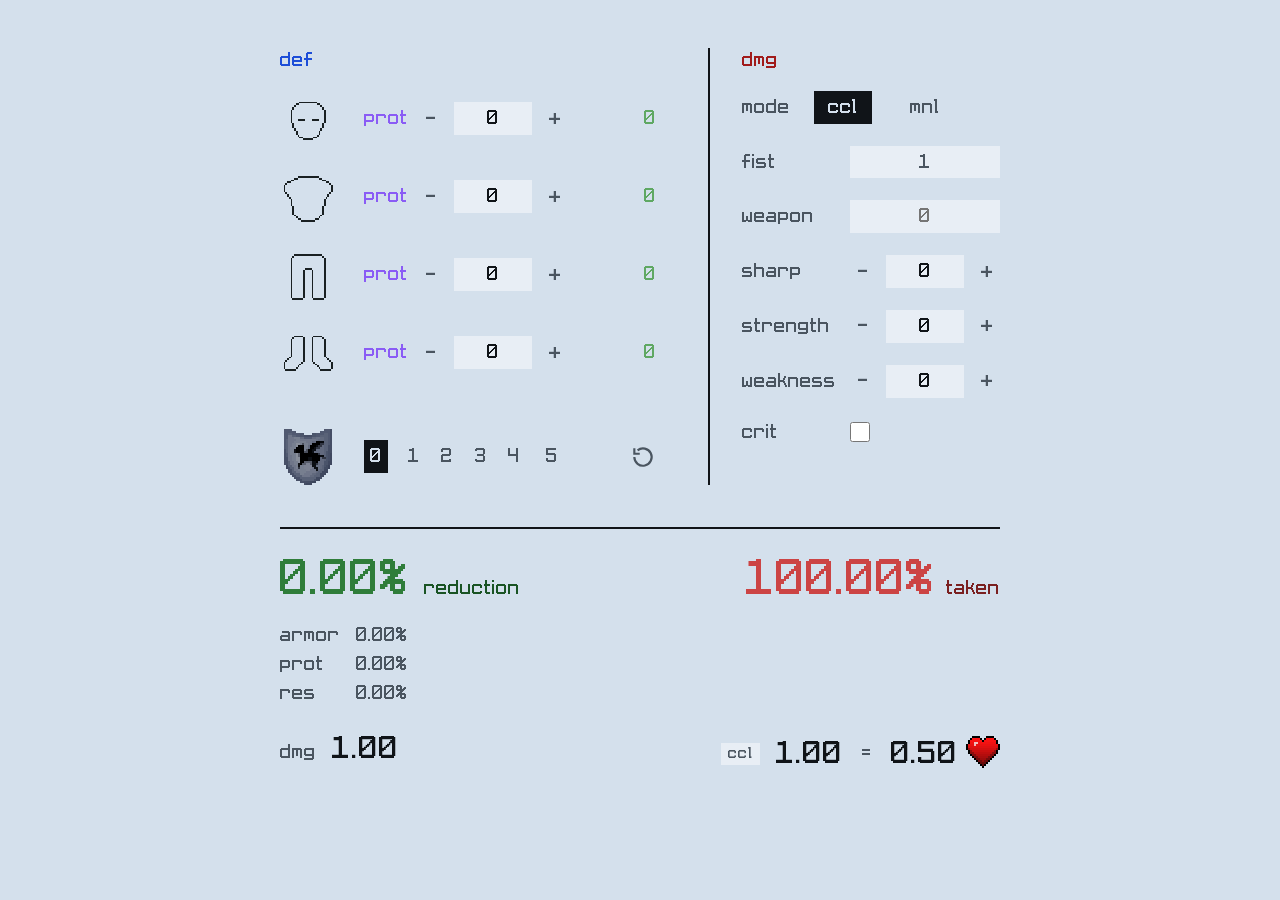
<file: index.html>
<!doctype html>
<html lang="en">
<head>
<meta charset="utf-8">
<meta name="viewport" content="width=device-width, initial-scale=1">
<title>prot</title>
<link rel="icon" type="image/png" href="assets/favicon.png">
<link rel="stylesheet" href="css/style.css">
</head>
<body>
<main id="app"></main>
<script src="js/calc.js"></script>
<script src="js/selftest.js"></script>
<script src="js/ui.js"></script>
<script>
  var fails = ProtSelftest(ProtCalc, function (line) { console.log('[selftest] ' + line); });
  if (fails) console.error('[selftest] ' + fails + ' failing');
  ProtUI.mount(document.getElementById('app'));
</script>
</body>
</html>
</file>
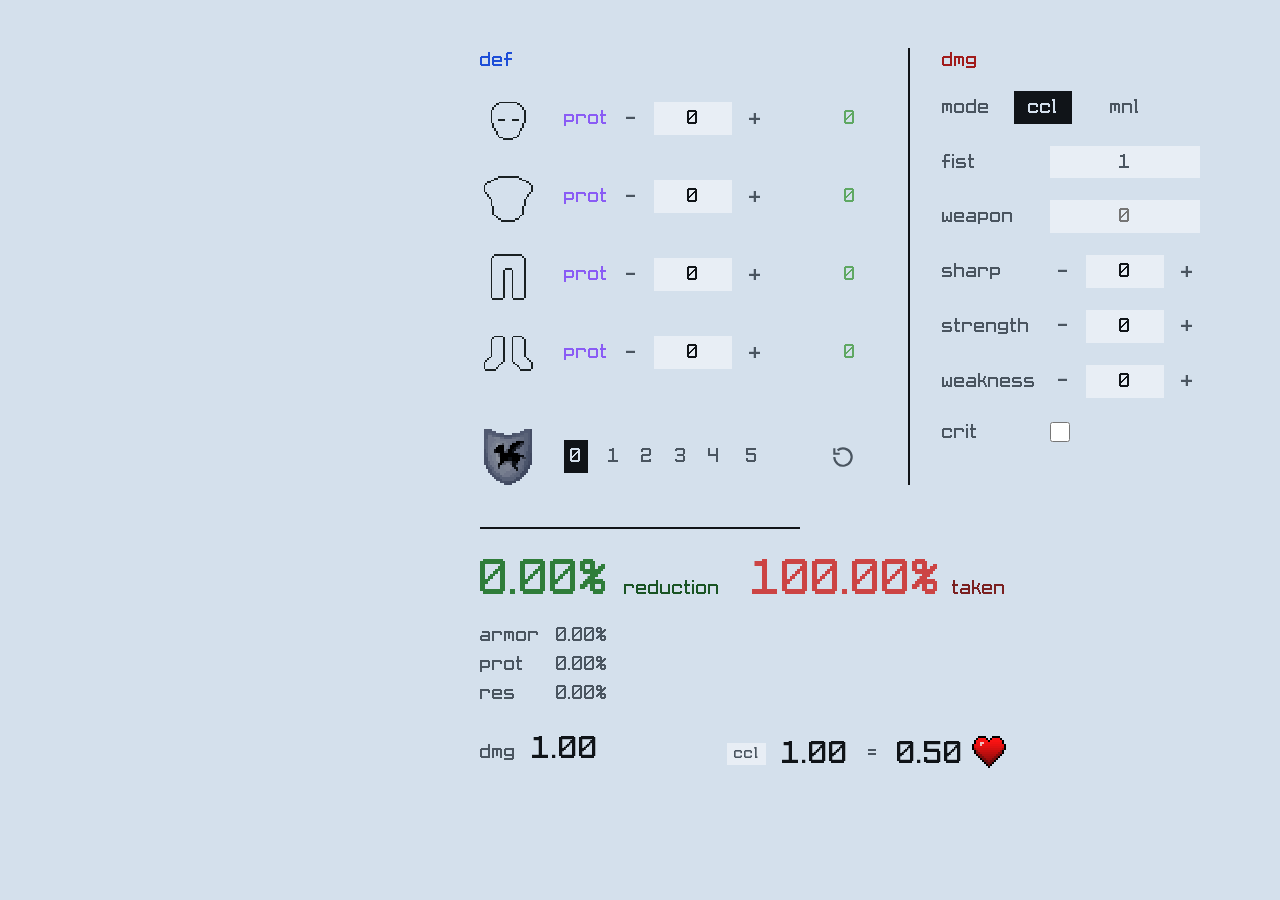
<file: tests/debug-wrap.html>
<!doctype html>
<html><head><base href="../"><meta charset="utf-8">
<link rel="stylesheet" href="css/style.css">
<style>.narrow { width: 320px; }</style>
</head><body>
<main id="app" class="narrow"></main>
<script src="js/calc.js"></script>
<script src="js/ui.js"></script>
<script>
ProtUI.mount(document.getElementById('app'));
var btns = document.querySelectorAll('.equip-row[data-slot="helmet"] .mat');
var six = btns[5].getBoundingClientRect();
var one = btns[0].getBoundingClientRect();
console.log('[narrow] 6th wraps to next line: ' + (six.top > one.top ? 'pass' : 'FAIL')
  + ' (1st top=' + one.top + ', 6th top=' + six.top + ')');
</script>
</body></html>
</file>
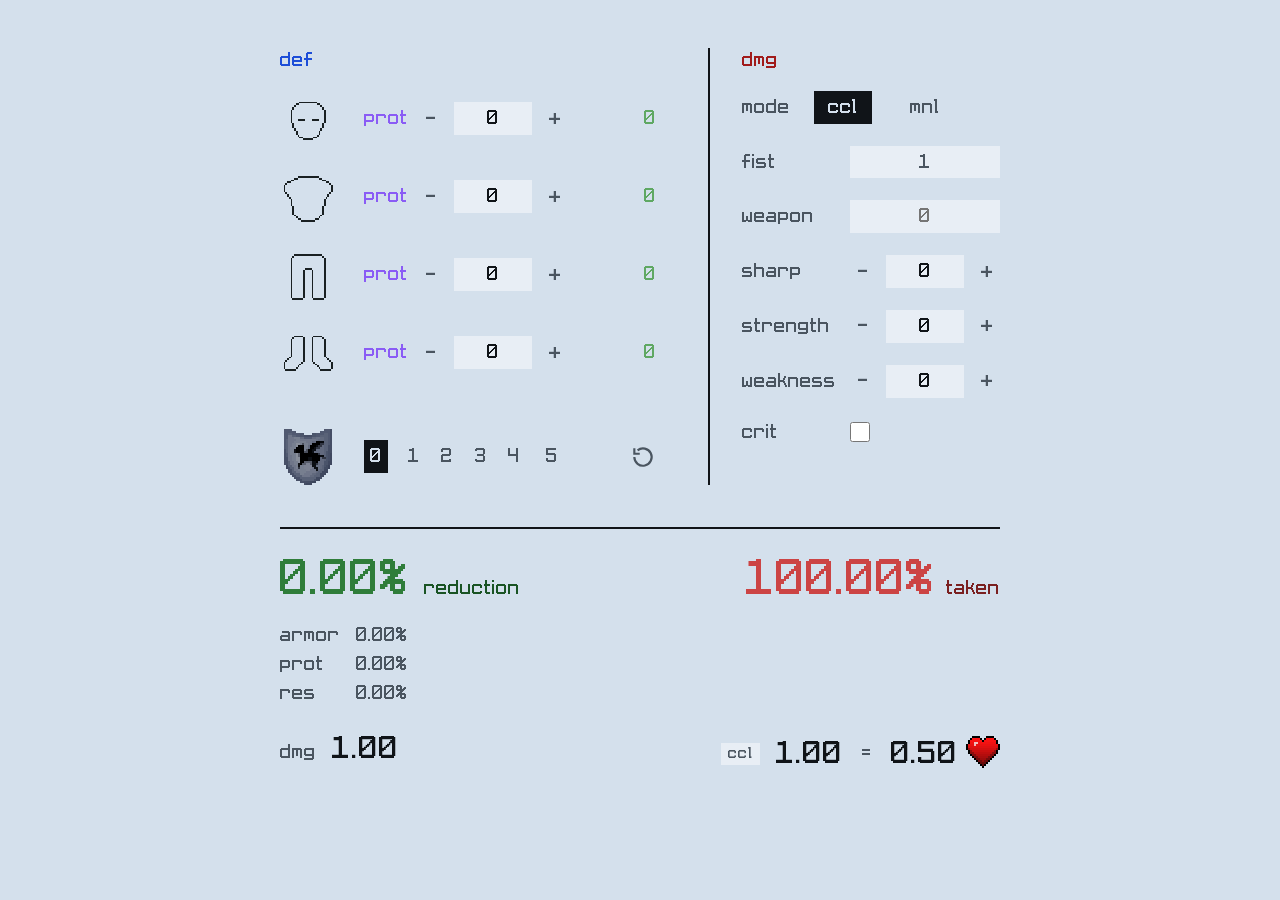
<file: tests/ui.test.html>
<!doctype html>
<html>
<head><base href="../"><meta charset="utf-8"><title>ui-test</title>
<link rel="stylesheet" href="css/style.css"></head>
<body>
<script src="js/calc.js"></script>
<script src="js/ui.js"></script>
<script>
(function () {
  var lines = [];
  function log(s) { lines.push(s); console.log('[uitest] ' + s); }
  var failures = 0;
  function check(name, cond) { if (!cond) failures++; log((cond ? 'pass' : 'FAIL') + '  ' + name); }
  var mobile = matchMedia('(max-width: 760px)').matches;
  log('mode: ' + (mobile ? 'mobile' : 'desktop') + ' (innerWidth ' + window.innerWidth + ')');

  try {
    var mount = document.createElement('main');
    document.body.appendChild(mount);
    var app = ProtUI.mount(mount);
    var state = app.state;
    var near = function (a, b, tol) { return Math.abs(a - b) <= (tol || 1.5); };

    // ================= v2 regressions =================
    check('no site header in page shell', !document.querySelector('.site-head'));
    check('no "protection" wording', mount.textContent.indexOf('protection') === -1);
    check('no "resistance" wording', mount.textContent.indexOf('resistance') === -1);
    check('body background is #d4e0ec',
      getComputedStyle(document.body).backgroundColor === 'rgb(212, 224, 236)');

    var rows = mount.querySelectorAll('.slot-row');
    check('four slot rows', rows.length === 4);
    check('row order helmet->boots',
      rows[0].dataset.slot === 'helmet' && rows[3].dataset.slot === 'boots');

    var first = rows[0];
    check('trigger shows empty slot for none',
      /assets\/textures\/empty_armor_slot_helmet\.png$/.test(first.querySelector('.slot-trigger img').src));
    check('durability 0 for none', first.querySelector('.durability').textContent.trim() === '0');
    check('prot label text is "prot"', first.querySelector('.prot-label').textContent.trim() === 'prot');
    check('no flat material button row', mount.querySelectorAll('.mats').length === 0);

    // picker behaviour
    var pop = first.querySelector('.material-popover');
    check('popover starts hidden', !!pop && !pop.classList.contains('is-open'));
    first.querySelector('.slot-trigger').click();
    check('trigger click opens popover', pop.classList.contains('is-open'));
    check('popover has 6 options', pop.querySelectorAll('.mat-option').length === 6);
    document.body.dispatchEvent(new MouseEvent('click', { bubbles: true }));
    check('outside click closes popover', !pop.classList.contains('is-open'));
    first.querySelector('.slot-trigger').click();
    pop.querySelector('.mat-option[data-material="diamond"]').click();
    check('pick diamond closes popover', !pop.classList.contains('is-open'));
    check('durability 363 after diamond', first.querySelector('.durability').textContent.trim() === '363');
    check('state updated', state.slots.helmet.material === 'diamond');
    first.querySelector('.slot-trigger').click();
    pop.querySelector('.mat-option[data-material="none"]').click();
    check('durability back to 0', first.querySelector('.durability').textContent.trim() === '0');

    // resistance levels
    var resRow = mount.querySelector('.resistance-row');
    var levels = resRow.querySelectorAll('.res-level');
    check('six resistance levels', levels.length === 6);
    check('shield icon from assets',
      /assets\/textures\/effect_resistance\.png$/.test(resRow.querySelector('.res-icon').src));
    levels[3].click();
    check('level 3 sets resistance 3', state.resistance === 3);
    check('active class follows', levels[3].classList.contains('is-active'));
    levels[0].click();
    check('level 0 clears', state.resistance === 0 && !levels[3].classList.contains('is-active'));

    // results basics
    var results = mount.querySelector('.results');
    var redStat = results.querySelector('.stat.reduction');
    var takenStat = results.querySelector('.stat.taken');
    check('reduction stat label', redStat.querySelector('.stat-label').textContent.trim() === 'reduction');
    check('taken stat label', takenStat.querySelector('.stat-label').textContent.trim() === 'taken');
    check('reduction starts 0.00%', redStat.querySelector('.stat-value').textContent.trim() === '0.00%');

    var damageRowEl = results.querySelector('.damage-row');
    var dmgVal = results.querySelector('.damage-value');
    var heartVal = results.querySelector('.heart-value');
    check('bare hand dmg is 1.00', results.querySelector('.dmg-value').textContent.trim() === '1.00');
    check('bare hand through 0% -> 1.00', dmgVal.textContent.trim() === '1.00');
    check('1.00 taken -> 0.50 hearts', heartVal.textContent.trim() === '0.50');
    check('results carry no editable control', results.querySelectorAll('input, select, textarea').length === 0);
    check('results carry the ccl tag', results.querySelector('.dmg-tag').textContent.trim() === 'ccl');
    check('heart icon present',
      /assets\/textures\/heart\.png$/.test(results.querySelector('.heart-icon').src));
    var heartIconEl = results.querySelector('.heart-icon');
    var heartBox = heartIconEl.getBoundingClientRect();
    check('heart renders at an integer 2x of its 17x16 sprite (' +
      heartBox.width.toFixed(0) + 'x' + heartBox.height.toFixed(0) + ')',
      heartBox.width === 34 && heartBox.height === 32 &&
      heartBox.width / heartBox.height === 17 / 16);
    var heartValBox = heartVal.getBoundingClientRect();
    check('heart sits 8px from the number',
      near(heartBox.left - heartValBox.right, 8, 1));
    check('heart rides 2px above the number (' +
      (heartBox.top + heartBox.height / 2 - (heartValBox.top + heartValBox.height / 2)).toFixed(1) + 'px)',
      near(heartBox.top + heartBox.height / 2 - (heartValBox.top + heartValBox.height / 2), -2, 0.6));

    ['helmet', 'chestplate', 'leggings', 'boots'].forEach(function (slot) {
      var row = mount.querySelector('[data-slot="' + slot + '"]');
      row.querySelector('.slot-trigger').click();
      row.querySelector('.mat-option[data-material="diamond"]').click();
    });
    check('full diamond reduction 80.00%',
      redStat.querySelector('.stat-value').textContent.trim() === '80.00%');
    check('bare hand through 80% -> 0.20', dmgVal.textContent.trim() === '0.20');
    check('0.20 taken -> 0.10 hearts', heartVal.textContent.trim() === '0.10');

    var helmProt = mount.querySelector('[data-slot="helmet"] .prot-input');
    helmProt.value = '21';
    helmProt.dispatchEvent(new Event('input', { bubbles: true }));
    check('epf capped badge visible past 25 raw', results.querySelector('.epf-capped').hidden === false);
    helmProt.value = '0';
    helmProt.dispatchEvent(new Event('input', { bubbles: true }));
    check('badge hidden again', results.querySelector('.epf-capped').hidden === true);

    // full diamond + protection IV: raw epf = 4 * floor(22/3*0.75) = 20 (under the pre-cap of 25)
    // roll expectation is 3..4..5 mean 4 -> 60% protection -> taken 8%
    ['helmet', 'chestplate', 'leggings', 'boots'].forEach(function (slot) {
      var row = mount.querySelector('[data-slot="' + slot + '"]');
      row.querySelector('.slot-trigger').click();
      row.querySelector('.mat-option[data-material="diamond"]').click();
      var pi = row.querySelector('.prot-input');
      pi.value = '4';
      pi.dispatchEvent(new Event('input', { bubbles: true }));
    });
    check('prot4 x4: badge stays hidden (raw 20 <= 25)',
      results.querySelector('.epf-capped').hidden === true);
    check('prot4 x4: taken 8.00%',
      takenStat.querySelector('.stat-value').textContent.trim() === '8.00%');
    check('prot4 x4: breakdown prot 60.00%',
      results.querySelectorAll('.breakdown .line-value')[1].textContent.trim() === '60.00%');

    var badge = results.querySelector('.epf-capped');
    check('badge wording avoids protection/resistance',
      badge.textContent.indexOf('protection') === -1 && badge.textContent.indexOf('resistance') === -1);

    // the detail modal is gone: the full results block always sits on the page
    check('no detail modal', !mount.querySelector('.detail-modal'));

    // ================= v6: two standing panels + full-width results =================
    check('no tab strip', !mount.querySelector('.tabs'));
    var panels = mount.querySelector('.panels');
    check('panel row exists', !!panels);
    var defPanel = mount.querySelector('.panel[data-panel="def"]');
    var dmgPanel = mount.querySelector('.panel[data-panel="dmg"]');
    check('two panels', !!defPanel && !!dmgPanel);
    check('both panels stay visible',
      getComputedStyle(defPanel).display !== 'none' && getComputedStyle(dmgPanel).display !== 'none' &&
      !defPanel.hidden && !dmgPanel.hidden);
    check('panels are titled def / dmg',
      defPanel.querySelector('.panel-title').textContent.trim() === 'def' &&
      dmgPanel.querySelector('.panel-title').textContent.trim() === 'dmg');
    check('input works without touching a tab',
      defPanel.querySelector('.slot-row') !== null && dmgPanel.querySelector('.weapon-input') !== null);

    // a divider stands between the columns, ending level with the resistance row
    var defBorder = getComputedStyle(defPanel);
    if (mobile) {
      check('no column divider when the panels stack', parseFloat(defBorder.borderRightWidth) === 0);
    } else {
      check('column divider is 2px ink (' + defBorder.borderRightWidth + ' ' + defBorder.borderRightColor + ')',
        parseFloat(defBorder.borderRightWidth) === 2 && defBorder.borderRightColor === 'rgb(16, 20, 24)');
      check('column divider ends level with the resistance row (' +
        defPanel.getBoundingClientRect().bottom.toFixed(0) + ' vs ' +
        resRow.getBoundingClientRect().bottom.toFixed(0) + ')',
        near(defPanel.getBoundingClientRect().bottom, resRow.getBoundingClientRect().bottom, 1));
      check('column divider starts at the panel top',
        near(defPanel.getBoundingClientRect().top, panels.getBoundingClientRect().top, 1));
      var clearance = defPanel.getBoundingClientRect().right -
        first.querySelector('.durability').getBoundingClientRect().right;
      var defLabelGap = first.querySelector('.prot-stepper').getBoundingClientRect().left -
        first.querySelector('.prot-label').getBoundingClientRect().right;
      check('divider clearance (' + clearance.toFixed(0) + 'px) exceeds the prot label gap (' +
        defLabelGap.toFixed(0) + 'px)', clearance > defLabelGap);
      check('dmg panel starts right of the divider',
        dmgPanel.getBoundingClientRect().left >= defPanel.getBoundingClientRect().right);
    }

    var divider = mount.querySelector('.divider');
    check('divider exists', !!divider);
    check('divider sits below the input panel',
      divider.getBoundingClientRect().top >= defPanel.getBoundingClientRect().bottom - 1);
    check('divider sits above the results',
      divider.getBoundingClientRect().top <= results.getBoundingClientRect().top + 1);
    // side by side, the input|output block ends where the damage control column ends;
    // stacked, it spans the frame like any other block
    var controlEdge = mobile ? dmgPanel.getBoundingClientRect().right
      : dmgPanel.querySelector('.dmg-stepper').getBoundingClientRect().right;
    check('divider ends on the ' + (mobile ? 'frame' : 'dmg control column') + ' edge (' +
      divider.getBoundingClientRect().right.toFixed(0) + ' vs ' + controlEdge.toFixed(0) + ')',
      near(divider.getBoundingClientRect().right, controlEdge, 2));
    check('results end on the same edge (' + results.getBoundingClientRect().right.toFixed(0) + ')',
      near(results.getBoundingClientRect().right, controlEdge, 2));
    check('divider starts at the frame left',
      near(divider.getBoundingClientRect().left, panels.getBoundingClientRect().left, 2));
    check('divider is 2px black',
      getComputedStyle(divider).borderTopColor === 'rgb(16, 20, 24)');
    check('results has no left divider', parseFloat(getComputedStyle(results).borderLeftWidth) === 0);
    check('results width matches the panel row (' + results.getBoundingClientRect().width.toFixed(0) +
      ' vs ' + panels.getBoundingClientRect().width.toFixed(0) + ')',
      near(results.getBoundingClientRect().width, panels.getBoundingClientRect().width, 2));

    // the frame shrinks to its content, so the block itself is what gets centred
    var frameRight = mount.getBoundingClientRect().right - parseFloat(getComputedStyle(mount).paddingRight);
    check('frame hugs the panel row (' + panels.getBoundingClientRect().right.toFixed(0) +
      ' vs ' + frameRight.toFixed(0) + ')', near(panels.getBoundingClientRect().right, frameRight, 1));
    check('divider and results end with the panel row',
      near(divider.getBoundingClientRect().right, panels.getBoundingClientRect().right, 1) &&
      near(results.getBoundingClientRect().right, panels.getBoundingClientRect().right, 1));

    var bar = mount.querySelector('.mobile-bar');
    if (mobile) {
      check('panels stack vertically (def above dmg)', near(defPanel.getBoundingClientRect().left,
        dmgPanel.getBoundingClientRect().left, 2) &&
        defPanel.getBoundingClientRect().bottom <= dmgPanel.getBoundingClientRect().top + 1);
      check('mobile bar is fixed', getComputedStyle(bar).position === 'fixed');
      check('mobile bar pinned to viewport bottom (' + bar.getBoundingClientRect().bottom.toFixed(0) +
        ' vs ' + document.documentElement.clientHeight + ')',
        near(bar.getBoundingClientRect().bottom, document.documentElement.clientHeight, 2));
      // the bar already carries the two headline numbers: the page body must not repeat them
      check('mobile results drop the headline pair',
        getComputedStyle(results.querySelector('.stat.reduction')).display === 'none' &&
        getComputedStyle(results.querySelector('.stat.taken')).display === 'none');
      check('the bar is the only home of the headline pair',
        getComputedStyle(bar.querySelector('.stat.reduction')).display !== 'none' &&
        getComputedStyle(bar.querySelector('.stat.taken')).display !== 'none');
      check('mobile results show breakdown',
        getComputedStyle(results.querySelector('.breakdown')).display !== 'none');
      var defRule = getComputedStyle(defPanel);
      check('stacked panels are separated by a rule (' + defRule.borderBottomWidth + ' ' +
        defRule.borderBottomColor + ')',
        parseFloat(defRule.borderBottomWidth) === 2 && defRule.borderBottomColor === 'rgb(16, 20, 24)');
      check('the stacked rule sits between the panels (' +
        defPanel.getBoundingClientRect().bottom.toFixed(0) + ' <= ' +
        dmgPanel.querySelector('.panel-title').getBoundingClientRect().top.toFixed(0) + ')',
        defPanel.getBoundingClientRect().bottom <=
          dmgPanel.querySelector('.panel-title').getBoundingClientRect().top + 1);
      window.scrollTo(0, 400);
      check('mobile bar still pinned after scrolling (' + bar.getBoundingClientRect().bottom.toFixed(0) +
        ' vs ' + document.documentElement.clientHeight + ')',
        near(bar.getBoundingClientRect().bottom, document.documentElement.clientHeight, 2));
      window.scrollTo(0, 0);
      check('page leaves room for the fixed bar',
        parseFloat(getComputedStyle(document.body).paddingBottom) > 0 ||
        parseFloat(getComputedStyle(mount).paddingBottom) >= bar.getBoundingClientRect().height);
    } else {
      check('panels sit side by side (def left, dmg right)',
        near(defPanel.getBoundingClientRect().top, dmgPanel.getBoundingClientRect().top, 2) &&
        defPanel.getBoundingClientRect().right <= dmgPanel.getBoundingClientRect().left + 1);
      check('desktop hides the mobile bar', getComputedStyle(bar).display === 'none');
    }

    // ================= v6.1: damage panel =================
    var dmgRows = dmgPanel.querySelectorAll('.dmg-row');
    check('dmg panel has six attack rows plus the manual row', dmgRows.length === 7);
    var weaponInput = dmgPanel.querySelector('.weapon-input');
    var sharpInput = dmgPanel.querySelector('.sharp-input');
    check('fist row is read-only text "1"',
      dmgPanel.querySelector('[data-field="fist"] .fist-value').textContent.trim() === '1' &&
      !dmgPanel.querySelector('[data-field="fist"] input'));
    check('weapon input exists', !!dmgPanel.querySelector('.weapon-input'));
    check('sharpness stepper exists', !!dmgPanel.querySelector('.sharp-input') &&
      !!dmgPanel.querySelector('.sharp-dec') && !!dmgPanel.querySelector('.sharp-inc'));

    check('strength row is a text label',
      !dmgPanel.querySelector('[data-field="strength"] img') &&
      dmgPanel.querySelector('[data-field="strength"] .dmg-label').textContent.trim() === 'strength');
    check('weakness row is a text label',
      !dmgPanel.querySelector('[data-field="weakness"] img') &&
      dmgPanel.querySelector('[data-field="weakness"] .dmg-label').textContent.trim() === 'weakness');
    check('def title is dark blue',
      getComputedStyle(defPanel.querySelector('.panel-title')).color === 'rgb(29, 78, 216)');
    check('dmg title is dark red',
      getComputedStyle(dmgPanel.querySelector('.panel-title')).color === 'rgb(161, 27, 27)');

    var crowded = [];
    dmgPanel.querySelectorAll('.dmg-row').forEach(function (row) {
      var label = row.firstElementChild;
      var control = label && label.nextElementSibling;
      if (label.tagName !== 'IMG' && label.scrollWidth > label.clientWidth + 0.5) {
        crowded.push(row.dataset.field + ':text');
      }
      if (control && label.getBoundingClientRect().right > control.getBoundingClientRect().left + 0.5) {
        crowded.push(row.dataset.field + ':box');
      }
    });
    check('dmg labels stay clear of their controls (' + crowded.join(',') + ')', crowded.length === 0);
    var stepperRight = dmgPanel.querySelector('.dmg-stepper').getBoundingClientRect().right;
    check('fist and weapon end on the stepper edge',
      near(dmgPanel.querySelector('.fist-value').getBoundingClientRect().right, stepperRight, 1) &&
      near(weaponInput.getBoundingClientRect().right, stepperRight, 1));

    // mode toggle: ccl computes, mnl takes the number as the pre-armor damage
    var modeBtns = dmgPanel.querySelectorAll('.mode');
    check('two damage modes', modeBtns.length === 2 &&
      modeBtns[0].dataset.mode === 'ccl' && modeBtns[1].dataset.mode === 'mnl');
    check('ccl is the default mode', modeBtns[0].classList.contains('is-active'));
    var manualRow = dmgPanel.querySelector('[data-field="manual"]');
    var cclRow = dmgPanel.querySelector('[data-field="weapon"]');
    check('manual row hidden in ccl', getComputedStyle(manualRow).visibility === 'hidden');
    check('ccl rows shown in ccl', getComputedStyle(cclRow).visibility === 'visible');
    var dividerTop = divider.getBoundingClientRect().top;

    weaponInput.value = '6';
    weaponInput.dispatchEvent(new Event('input', { bubbles: true }));
    sharpInput.value = '5';
    sharpInput.dispatchEvent(new Event('input', { bubbles: true }));
    var cclDmg = results.querySelector('.dmg-value').textContent.trim();
    var cclTaken = dmgVal.textContent.trim();

    modeBtns[1].click();
    var manualInput = dmgPanel.querySelector('.manual-input');
    check('manual row shown in mnl', getComputedStyle(manualRow).visibility === 'visible');
    check('ccl rows hidden in mnl', getComputedStyle(cclRow).visibility === 'hidden');
    check('switching to mnl leaves the divider where it was (' +
      divider.getBoundingClientRect().top.toFixed(0) + ' vs ' + dividerTop.toFixed(0) + ')',
      near(divider.getBoundingClientRect().top, dividerTop, 1));
    check('switching to mnl leaves the results where they were',
      near(results.getBoundingClientRect().top,
        results.getBoundingClientRect().top, 1));
    check('results tag follows the mode', results.querySelector('.dmg-tag').textContent.trim() === 'mnl');

    manualInput.value = cclDmg;
    manualInput.dispatchEvent(new Event('input', { bubbles: true }));
    check('mnl uses the number as given (no weapon/sharpness stacking)',
      results.querySelector('.dmg-value').textContent.trim() === cclDmg);
    check('same number through mnl gives the same taken (' + dmgVal.textContent.trim() +
      ' vs ' + cclTaken + ')', dmgVal.textContent.trim() === cclTaken);

    modeBtns[0].click();
    check('ccl values survive the round trip',
      weaponInput.value === '6' && sharpInput.value === '5');
    check('ccl tag returns', results.querySelector('.dmg-tag').textContent.trim() === 'ccl');
    check('switching back to ccl leaves the divider where it was',
      near(divider.getBoundingClientRect().top, dividerTop, 1));
    modeBtns[1].click();
    check('manual value survives the round trip', manualInput.value === cclDmg);
    modeBtns[0].click();
    weaponInput.value = '';
    weaponInput.dispatchEvent(new Event('input', { bubbles: true }));
    sharpInput.value = '0';
    sharpInput.dispatchEvent(new Event('input', { bubbles: true }));

    var fistBox = dmgPanel.querySelector('.fist-value').getBoundingClientRect();
    var weaponBox = weaponInput.getBoundingClientRect();
    var stepperBox = dmgPanel.querySelector('.dmg-stepper').getBoundingClientRect();
    check('fist / weapon / stepper share one width (' + fistBox.width.toFixed(0) + ' / ' +
      weaponBox.width.toFixed(0) + ' / ' + stepperBox.width.toFixed(0) + ')',
      near(fistBox.width, weaponBox.width, 1) && near(weaponBox.width, stepperBox.width, 1));
    check('fist and weapon end on the same edge',
      near(fistBox.right, stepperBox.right, 1) && near(weaponBox.right, stepperBox.right, 1));
    check('weapon number is centred', getComputedStyle(weaponInput).textAlign === 'center');

    var critBox = dmgPanel.querySelector('.crit-input');
    check('crit is a checkbox', !!critBox && critBox.type === 'checkbox');
    check('crit unchecked by default', critBox.checked === false);

    // steppers leave the 0..5 resistance range behind
    var strInput = dmgPanel.querySelector('.strength-input');
    var strInc = dmgPanel.querySelector('.strength-inc');
    var strDec = dmgPanel.querySelector('.strength-dec');
    for (var step = 0; step < 6; step++) strInc.click();
    check('strength steps past 5 (' + strInput.value + ')', strInput.value === '6');
    strInput.value = '32767';
    strInput.dispatchEvent(new Event('input', { bubbles: true }));
    strInc.click();
    check('strength capped at 32767', strInput.value === '32767');
    strDec.click();
    check('strength steps down to 32766', strInput.value === '32766');
    strInput.value = '0';
    strInput.dispatchEvent(new Event('input', { bubbles: true }));
    strDec.click();
    check('strength floor is 0', strInput.value === '0');

    // results read the computed damage and follow input changes live
    ['helmet', 'chestplate', 'leggings', 'boots'].forEach(function (slot) {
      var row = mount.querySelector('[data-slot="' + slot + '"]');
      row.querySelector('.slot-trigger').click();
      row.querySelector('.mat-option[data-material="diamond"]').click();
      var pi = row.querySelector('.prot-input');
      pi.value = '0';
      pi.dispatchEvent(new Event('input', { bubbles: true }));
    });
    weaponInput.value = '6';
    weaponInput.dispatchEvent(new Event('input', { bubbles: true }));
    check('diamond sword dmg 7.00 while the dmg tab is closed',
      results.querySelector('.dmg-value').textContent.trim() === '7.00');
    check('7.00 through 80% -> 1.40', dmgVal.textContent.trim() === '1.40');
    check('1.40 taken -> 0.70 hearts', heartVal.textContent.trim() === '0.70');

    sharpInput.value = '5';
    sharpInput.dispatchEvent(new Event('input', { bubbles: true }));
    check('sharpness V adds 6.25', results.querySelector('.dmg-value').textContent.trim() === '13.25');
    critBox.click();
    check('crit multiplies the attribute only',
      results.querySelector('.dmg-value').textContent.trim() === '16.75');
    critBox.click();
    sharpInput.value = '0';
    sharpInput.dispatchEvent(new Event('input', { bubbles: true }));

    // clearing the inputs falls back to the bare hand
    weaponInput.value = '';
    weaponInput.dispatchEvent(new Event('input', { bubbles: true }));
    check('empty weapon falls back to the bare hand',
      results.querySelector('.dmg-value').textContent.trim() === '1.00');
    ['helmet', 'chestplate', 'leggings', 'boots'].forEach(function (slot) {
      var row = mount.querySelector('[data-slot="' + slot + '"]');
      row.querySelector('.slot-trigger').click();
      row.querySelector('.mat-option[data-material="none"]').click();
    });

    // ================= v3: centered frame =================
    var mainRect = mount.getBoundingClientRect();
    var leftGap = mainRect.left;
    var rightGap = document.documentElement.clientWidth - mainRect.right;
    check('desktop content centered (left ' + leftGap.toFixed(0) + ' / right ' + rightGap.toFixed(0) + ')',
      mobile || (leftGap > 8 && near(leftGap, rightGap, 3)));
    check('no horizontal overflow (' + document.documentElement.scrollWidth + ' vs ' +
      document.documentElement.clientWidth + ')',
      document.documentElement.scrollWidth <= document.documentElement.clientWidth);

    var oddBorders = [];
    mount.querySelectorAll('*').forEach(function (n) {
      if (n === results || n.classList.contains('divider') || n.classList.contains('mobile-bar') ||
          n.classList.contains('panel') || n.closest('.confirm-modal')) return;
      var cs = getComputedStyle(n);
      if (['borderTopWidth', 'borderRightWidth', 'borderBottomWidth'].some(function (k) {
        return parseFloat(cs[k]) > 0;
      }) || parseFloat(cs.borderLeftWidth) > 0) oddBorders.push(n.className || n.tagName);
    });
    check('no stray borders (found: ' + oddBorders.slice(0, 4).join('|') + ')', oddBorders.length === 0);

    // ================= v3: alignment =================
    var rv = redStat.querySelector('.stat-value').getBoundingClientRect();
    var tv = takenStat.querySelector('.stat-value').getBoundingClientRect();
    var chain = results.querySelector('.dmg-chain');
    var takenBox = takenStat.getBoundingClientRect();
    check('damage chain right-aligns on the block edge (' + chain.getBoundingClientRect().right.toFixed(0) +
      ' vs ' + results.getBoundingClientRect().right.toFixed(0) + ')',
      near(chain.getBoundingClientRect().right, results.getBoundingClientRect().right, 2));

    // the headline pair only lives in the results block on desktop; mobile keeps it in the bar
    if (!mobile) {
      check('reduction and taken sit side by side (' + rv.left.toFixed(0) + ' < ' + tv.left.toFixed(0) + ')',
        rv.left <= tv.left);
      check('dmg label starts at the reduction edge',
        near(results.querySelector('.damage-label').getBoundingClientRect().left, rv.left, 2));
      check('taken shares that edge (' + takenBox.right.toFixed(0) + ')',
        near(takenBox.right, results.getBoundingClientRect().right, 2));
      check('taken keeps its own row above the chain',
        takenBox.bottom <= results.querySelector('.damage-row').getBoundingClientRect().top + 1);
      check('reduction and taken share a row (' + rv.top.toFixed(0) + ' vs ' + tv.top.toFixed(0) + ')',
        near(rv.top, tv.top, 2));
    }

    // the results block carries the headline pair on desktop only; these measurements are its own
    if (!mobile) {
      // resistance V takes the reading to 100.00%: a wider number must not shove the label
      var redValueEl = redStat.querySelector('.stat-value');
      var redLabelEl = redStat.querySelector('.stat-label');
      var labelLeftBefore = redLabelEl.getBoundingClientRect().left;

      // the reading starts where the divider and the dmg label start
      var statGap = mobile ? 8 : 14;
      var takenValueEl = takenStat.querySelector('.stat-value');
      var takenLabelEl = takenStat.querySelector('.stat-label');
      // measure the ink, not the box: a fixed box hides the stretch behind its slack
      function inkWidth(node) {
        var range = document.createRange();
        range.selectNodeContents(node);
        return range.getBoundingClientRect().width;
      }
      function inkRight(node) {
        var box = node.getBoundingClientRect();
        return getComputedStyle(node).textAlign === 'right' ? box.right : box.left + inkWidth(node);
      }
      check('reduction digits start at the block edge',
        getComputedStyle(redValueEl).textAlign === 'left' &&
        near(redValueEl.getBoundingClientRect().left, results.querySelector('.damage-label')
          .getBoundingClientRect().left, 1) &&
        near(redValueEl.getBoundingClientRect().left, divider.getBoundingClientRect().left, 1));

      // its own name floats just behind the digits, so the gap never stretches
      check('the reading box hugs its digits (' + redValueEl.getBoundingClientRect().width.toFixed(0) +
        'px box vs ' + inkWidth(redValueEl).toFixed(0) + 'px ink)',
        near(redValueEl.getBoundingClientRect().width, inkWidth(redValueEl), 1));
      check('the reading keeps a ' + statGap + 'px gap to its name (' +
        (redLabelEl.getBoundingClientRect().left - inkRight(redValueEl)).toFixed(0) + 'px)',
        near(redLabelEl.getBoundingClientRect().left - inkRight(redValueEl), statGap, 1));

      // taken stays in its fixed box: digits hug the name, the edge never moves
      var takenWidthBefore = takenValueEl.getBoundingClientRect().width;
      check('taken keeps a fixed ' + takenWidthBefore.toFixed(0) + 'px box (' +
        takenValueEl.getBoundingClientRect().width.toFixed(0) + 'px)',
        near(takenValueEl.getBoundingClientRect().width, takenWidthBefore, 1));
      check('taken stays right-aligned with its name ' + statGap + 'px away',
        getComputedStyle(takenValueEl).textAlign === 'right' &&
        near(takenLabelEl.getBoundingClientRect().left - inkRight(takenValueEl), statGap, 1));
      var takenRightBefore = takenLabelEl.getBoundingClientRect().right;

      var valueLeftBefore = redValueEl.getBoundingClientRect().left;
      levels[5].click();
      check('resistance V reads 100.00%', redValueEl.textContent.trim() === '100.00%');
      check('a wider reading keeps its left edge (' +
        redValueEl.getBoundingClientRect().left.toFixed(0) + ' vs ' + valueLeftBefore.toFixed(0) + ')',
        near(redValueEl.getBoundingClientRect().left, valueLeftBefore, 1));
      check('a wider reading keeps the ' + statGap + 'px gap (' +
        (redLabelEl.getBoundingClientRect().left - inkRight(redValueEl)).toFixed(0) + 'px)',
        near(redLabelEl.getBoundingClientRect().left - inkRight(redValueEl), statGap, 1));
      check('the name follows the wider reading (' +
        (redLabelEl.getBoundingClientRect().left - labelLeftBefore).toFixed(0) + 'px, digits grew ' +
        (redValueEl.getBoundingClientRect().width - redValueEl.getBoundingClientRect().width).toFixed(0) + ')',
        redLabelEl.getBoundingClientRect().left >= labelLeftBefore);
      check('taken does not budge (' + takenLabelEl.getBoundingClientRect().right.toFixed(0) +
        ' vs ' + takenRightBefore.toFixed(0) + ')',
        near(takenLabelEl.getBoundingClientRect().right, takenRightBefore, 1) &&
        near(takenValueEl.getBoundingClientRect().width, takenWidthBefore, 1));
      levels[0].click();
      check('the gap is still ' + statGap + 'px at two digits',
        near(redLabelEl.getBoundingClientRect().left - inkRight(redValueEl), statGap, 1));
    }

    var lineVals = results.querySelectorAll('.breakdown .line-value');
    check('three breakdown values', lineVals.length === 3);
    var vx = Array.prototype.map.call(lineVals, function (n) { return n.getBoundingClientRect().left; });
    check('breakdown values share x (' + vx.map(function (v) { return v.toFixed(0); }).join(',') + ')',
      near(vx[0], vx[1]) && near(vx[1], vx[2]));
    var lineLabels = results.querySelectorAll('.breakdown .line-label');
    check('breakdown labels are armor / prot / res',
      lineLabels[0].textContent.trim() === 'armor' &&
      lineLabels[1].textContent.trim() === 'prot' &&
      lineLabels[2].textContent.trim() === 'res');

    // control row baselines
    var protLabel = first.querySelector('.prot-label').getBoundingClientRect();
    var lvl0 = levels[0].getBoundingClientRect();
    var lvl5 = levels[5].getBoundingClientRect();
    var plusBtn = first.querySelector('.prot-inc').getBoundingClientRect();
    check('resistance 0 aligns with prot label (prot ' + protLabel.left.toFixed(0) +
      ' / level0 ' + lvl0.left.toFixed(0) + ')', near(protLabel.left, lvl0.left, 2));
    check('resistance 5 aligns with + button (plus ' + plusBtn.right.toFixed(0) +
      ' / level5 ' + lvl5.right.toFixed(0) + ')', near(plusBtn.right, lvl5.right, 2));

    var shield = resRow.querySelector('.res-icon').getBoundingClientRect();
    var triggerBox = first.querySelector('.slot-trigger').getBoundingClientRect();
    check('shield sized like armor icon (' + shield.height.toFixed(0) + ' vs ' + triggerBox.height.toFixed(0) + ')',
      near(shield.height, triggerBox.height, 2));

    var protInput = first.querySelector('.prot-input');
    protInput.value = '32767';
    protInput.dispatchEvent(new Event('input', { bubbles: true }));
    check('input fits 32767 (scroll ' + protInput.scrollWidth + ' <= client ' + protInput.clientWidth + ')',
      protInput.scrollWidth <= protInput.clientWidth);
    protInput.value = '0';
    protInput.dispatchEvent(new Event('input', { bubbles: true }));

    // ================= v3: popover placement + damage order =================
    first.querySelector('.slot-trigger').click();
    var popRect = pop.getBoundingClientRect();
    var trigRect = first.querySelector('.slot-trigger').getBoundingClientRect();
    var protRect = first.querySelector('.prot').getBoundingClientRect();
    check('popover sits to the right of the trigger (' + popRect.left.toFixed(0) +
      ' >= ' + trigRect.right.toFixed(0) + ')', popRect.left >= trigRect.right - 2);
    check('popover sits right of the trigger and reaches the prot column',
      popRect.left >= trigRect.right - 2 && popRect.left < protRect.right);

    var popPad = getComputedStyle(pop).paddingTop;
    check('popover padding tightened to 6px (' + popPad + ')', parseFloat(popPad) === 6);

    // ================= v5: prot gap, group width, popover layout =================
    var labelRect = first.querySelector('.prot-label').getBoundingClientRect();
    var decRect = first.querySelector('.prot-dec').getBoundingClientRect();
    var gapProt = decRect.left - labelRect.right;
    check('prot label to stepper gap <= 18px (' + gapProt.toFixed(0) + ')', gapProt <= 18);
    check('prot label to stepper gap >= 8px (' + gapProt.toFixed(0) + ')', gapProt >= 8);

    var groupWidth = parseFloat(getComputedStyle(first.querySelector('.prot')).width);
    var levelsWidth = parseFloat(getComputedStyle(resRow.querySelector('.res-levels')).width);
    check('prot group and resistance levels share width (' + groupWidth.toFixed(0) +
      ' vs ' + levelsWidth.toFixed(0) + ')', near(groupWidth, levelsWidth, 1));
    var trackWidth = first.querySelector('.durability').getBoundingClientRect().left -
      first.querySelector('.slot-trigger').getBoundingClientRect().right;
    check('prot group narrower than its track (' + groupWidth.toFixed(0) +
      ' < ' + trackWidth.toFixed(0) + ')', groupWidth < trackWidth - 20);
    var stepperRight = first.querySelector('.prot-stepper').getBoundingClientRect().right;
    var numberGap = first.querySelector('.durability').getBoundingClientRect().left - stepperRight;
    check('durability column hugs the control column (' + numberGap.toFixed(0) + 'px)',
      mobile ? numberGap > 0 : near(numberGap, 28, 1));

    if (mobile) {
      var colRect = mount.querySelector('.controls').getBoundingClientRect();
      var mLabel = first.querySelector('.prot-label').getBoundingClientRect();
      check('mobile prot group shifted right (label ' + mLabel.left.toFixed(0) +
        ' > column ' + colRect.left.toFixed(0) + ')', mLabel.left > colRect.left + 40);
      check('mobile prot group hugs right edge (' + mLabel.left.toFixed(0) + ' + ' +
        groupWidth.toFixed(0) + ')',
        near(mLabel.left + groupWidth, first.querySelector('.prot').getBoundingClientRect().right, 1));

      var optTops = Array.prototype.map.call(pop.querySelectorAll('.mat-option'),
        function (n) { return n.getBoundingClientRect().top; });
      var uniqTops = optTops.filter(function (v, i) { return optTops.indexOf(v) === i; });
      check('mobile popover lays out as two rows (' + uniqTops.length + ' distinct tops)',
        uniqTops.length === 2);
      var firstRowCount = optTops.filter(function (v) { return v === uniqTops[0]; }).length;
      check('mobile popover first row holds three options (' + firstRowCount + ')', firstRowCount === 3);
      var optLefts = Array.prototype.map.call(pop.querySelectorAll('.mat-option'),
        function (n) { return n.getBoundingClientRect().left; });
      var popLeft = pop.getBoundingClientRect().left;
      check('mobile popover first row starts at box left (' + optLefts[0].toFixed(0) +
        ' vs ' + popLeft.toFixed(0) + ')', near(optLefts[0], popLeft, 8));
      var trigTop = first.querySelector('.slot-trigger').getBoundingClientRect().top;
      check('mobile popover box top flush with trigger top (' + popRect.top.toFixed(0) +
        ' vs ' + trigTop.toFixed(0) + ')', near(popRect.top, trigTop, 1));
      check('mobile popover first row sits at box top + padding (' + uniqTops[0].toFixed(0) +
        ' vs ' + (popRect.top + 6).toFixed(0) + ')', near(uniqTops[0], popRect.top + 6, 1));
    } else {
      var dTops = Array.prototype.map.call(pop.querySelectorAll('.mat-option'),
        function (n) { return n.getBoundingClientRect().top; });
      var dUniq = dTops.filter(function (v, i) { return dTops.indexOf(v) === i; });
      check('desktop popover stays a single row (' + dUniq.length + ')', dUniq.length === 1);
      check('desktop popover height equals armor height (' + popRect.height.toFixed(0) +
        ' vs ' + trigRect.height.toFixed(0) + ')', near(popRect.height, trigRect.height, 1));
    }
    var rowH = first.getBoundingClientRect().height;
    pop.querySelector('.mat-option[data-material="none"]').click();
    check('row height unchanged by popover', near(first.getBoundingClientRect().height, rowH, 1));

    // boots edge case: last row keeps the 3x2 box, overflowing downward past the resistance row
    var bootRow = mount.querySelector('[data-slot="boots"]');
    bootRow.querySelector('.slot-trigger').click();
    var bootPop = bootRow.querySelector('.material-popover');
    var bootTops = Array.prototype.map.call(bootPop.querySelectorAll('.mat-option'),
      function (n) { return Math.round(n.getBoundingClientRect().top); });
    var bootUniq = bootTops.filter(function (v, i) { return bootTops.indexOf(v) === i; });
    check('boots popover keeps two rows on mobile / one on desktop (' + bootUniq.length + ')',
      bootUniq.length === (mobile ? 2 : 1));
    check('boots popover keeps six options',
      bootPop.querySelectorAll('.mat-option').length === 6);
    if (mobile) {
      check('boots popover clears the damage label by >= 20px (' +
        (damageRowEl.getBoundingClientRect().top - bootPop.getBoundingClientRect().bottom).toFixed(0) + ')',
        damageRowEl.getBoundingClientRect().top - bootPop.getBoundingClientRect().bottom >= 20);
    } else {
      check('desktop boots popover also fits armor height (' +
        bootPop.getBoundingClientRect().height.toFixed(0) + ')',
        near(bootPop.getBoundingClientRect().height, bootRow.querySelector('.slot-trigger')
          .getBoundingClientRect().height, 1));
    }
    bootPop.querySelector('.mat-option[data-material="none"]').click();

    var out = results.querySelector('.damage-out');
    var order = Array.prototype.map.call(out.children, function (n) { return n.className; });
    check('damage order: value -> heart value -> heart icon (' + order.join(' ') + ')',
      /damage-value/.test(order[0]) && /damage-equals/.test(order[1]) &&
      /heart-value/.test(order[2]) && /heart-icon/.test(order[3]));

    // ================= v4: palette, spacing, equals, persistence, reset =================
    check('prot label is enchanted purple',
      getComputedStyle(first.querySelector('.prot-label')).color === 'rgb(138, 92, 245)');
    check('durability is brighter green',
      getComputedStyle(first.querySelector('.durability')).color === 'rgb(95, 168, 99)');
    check('reduction value is green',
      getComputedStyle(redStat.querySelector('.stat-value')).color === 'rgb(47, 125, 58)');
    check('reduction label is dark green',
      getComputedStyle(redStat.querySelector('.stat-label')).color === 'rgb(26, 84, 36)');
    check('taken value is brighter red',
      getComputedStyle(takenStat.querySelector('.stat-value')).color === 'rgb(204, 68, 68)');
    check('taken label is dark red',
      getComputedStyle(takenStat.querySelector('.stat-label')).color === 'rgb(122, 32, 32)');

    var equals = results.querySelector('.damage-equals');
    check('equals sign between damage and hearts', !!equals && equals.textContent.trim() === '=');

    var gapLeft = results.getBoundingClientRect().left - mount.querySelector('.controls').getBoundingClientRect().right;
    check('results line up with the input column (' + gapLeft.toFixed(0) + ')', mobile || gapLeft <= 0);

    // transitions sped up
    var popTransition = getComputedStyle(pop).transitionDuration;
    check('popover transition <= 100ms (' + popTransition + ')',
      parseFloat(popTransition) <= 0.1);
    var confirmTransition = getComputedStyle(mount.querySelector('.confirm-modal')).transitionDuration;
    check('confirm modal transition <= 160ms (' + confirmTransition + ')',
      parseFloat(confirmTransition) <= 0.16);

    // reset control at the right end of the resistance row
    var resetBtn = resRow.querySelector('.reset-button');
    check('reset button exists with svg', !!resetBtn && !!resetBtn.querySelector('svg'));
    var resetRect = resetBtn.getBoundingClientRect();
    var levelsRect = levels[5].getBoundingClientRect();
    check('reset sits to the right of the levels', resetRect.left >= levelsRect.right - 2);

    // persistence: state survives a fresh mount
    ['helmet', 'chestplate'].forEach(function (slot) {
      var row = mount.querySelector('[data-slot="' + slot + '"]');
      row.querySelector('.slot-trigger').click();
      row.querySelector('.mat-option[data-material="iron"]').click();
    });
    mount.querySelector('[data-slot="helmet"] .prot-input').value = '3';
    mount.querySelector('[data-slot="helmet"] .prot-input').dispatchEvent(new Event('input', { bubbles: true }));
    levels[2].click();

    var weapon2 = mount.querySelector('.weapon-input');
    var sharp2 = mount.querySelector('.sharp-input');
    var str2 = mount.querySelector('.strength-input');
    var weak2 = mount.querySelector('.weakness-input');
    weapon2.value = '6';
    weapon2.dispatchEvent(new Event('input', { bubbles: true }));
    sharp2.value = '3';
    sharp2.dispatchEvent(new Event('input', { bubbles: true }));
    str2.value = '2';
    str2.dispatchEvent(new Event('input', { bubbles: true }));
    weak2.value = '1';
    weak2.dispatchEvent(new Event('input', { bubbles: true }));
    mount.querySelector('.crit-input').click();
    mount.querySelectorAll('.mode')[1].click();
    var manual2 = mount.querySelector('.manual-input');
    manual2.value = '9.5';
    manual2.dispatchEvent(new Event('input', { bubbles: true }));

    var stored = window.localStorage.getItem('prot.state');
    check('state written to localStorage', !!stored && /iron/.test(stored) && /"resistance":2/.test(stored));

    var mount2 = document.createElement('main');
    document.body.appendChild(mount2);
    var app2 = ProtUI.mount(mount2);
    check('restored iron helmet', app2.state.slots.helmet.material === 'iron');
    check('restored prot 3', app2.state.slots.helmet.prot === 3);
    check('restored resistance 2', app2.state.resistance === 2);
    check('restored mode', app2.state.mode === 'mnl' &&
      mount2.querySelectorAll('.mode')[1].classList.contains('is-active'));
    check('restored attack inputs', app2.state.attack.weapon === '6' &&
      app2.state.attack.sharpness === 3 && app2.state.attack.strength === 2 &&
      app2.state.attack.weakness === 1 && app2.state.attack.crit === true);
    check('restored manual damage', app2.state.manual === '9.5' &&
      mount2.querySelector('.manual-input').value === '9.5');
    mount2.remove();

    // reset: confirm modal, then wipe state + storage
    resetBtn.click();
    var confirmModal = mount.querySelector('.confirm-modal');
    check('reset opens confirm modal', !!confirmModal && confirmModal.classList.contains('is-open'));
    confirmModal.querySelector('.reset-cancel').dispatchEvent(new MouseEvent('click', { bubbles: true }));
    check('cancel keeps state', app.state.slots.helmet.material === 'iron' &&
      !confirmModal.classList.contains('is-open'));
    resetBtn.click();
    confirmModal.querySelector('.reset-confirm').dispatchEvent(new MouseEvent('click', { bubbles: true }));
    check('confirm clears equipment', app.state.slots.helmet.material === 'none' &&
      app.state.slots.chestplate.material === 'none');
    check('confirm clears prot and resistance', app.state.slots.helmet.prot === 0 && app.state.resistance === 0);
    check('confirm clears attack inputs',
      app.state.attack.weapon === '' && app.state.attack.sharpness === 0 &&
      app.state.attack.strength === 0 && app.state.attack.weakness === 0 &&
      app.state.attack.crit === false && app.state.manual === '');
    check('confirm returns to ccl mode', app.state.mode === 'ccl' &&
      mount.querySelectorAll('.mode')[0].classList.contains('is-active'));
    var afterReset = window.localStorage.getItem('prot.state');
    check('reset leaves no legacy damage field', !!afterReset && afterReset.indexOf('"damage"') === -1);
    check('confirm clears storage (' + afterReset + ')',
      !!afterReset && !/iron/.test(afterReset) && /"prot":0/.test(afterReset) &&
      /"resistance":0/.test(afterReset));
    check('reset modal closed after confirm', !confirmModal.classList.contains('is-open'));

    // a pre-mode blob still loads: its damage becomes the manual value, mode stays ccl
    window.localStorage.setItem('prot.state', JSON.stringify({
      slots: { helmet: { material: 'iron', prot: 2 } }, resistance: 1, damage: '12'
    }));
    var mount4 = document.createElement('main');
    document.body.appendChild(mount4);
    var app4 = ProtUI.mount(mount4);
    check('legacy damage becomes the manual value', app4.state.manual === '12');
    check('legacy blob opens in ccl', app4.state.mode === 'ccl');
    check('legacy manual value reaches the input',
      mount4.querySelector('.manual-input').value === '12');
    check('legacy blob keeps its armor', app4.state.slots.helmet.material === 'iron' &&
      app4.state.slots.helmet.prot === 2);
    mount4.remove();

    // vertical compression
    var controlsGap = parseFloat(getComputedStyle(mount.querySelector('.controls')).rowGap);
    check('control rows tightly packed (' + controlsGap + 'px)',
      mobile ? controlsGap <= 26 : controlsGap <= 30);
    var resGap = parseFloat(getComputedStyle(resRow).marginTop) || controlsGap;
    check('resistance row separated from boots by a larger gap (' + resGap + ' vs ' + controlsGap + ')',
      resGap > controlsGap);
    if (mobile) {
      var mBar = mount.querySelector('.mobile-bar');
      check('mobile footer has a top divider', parseFloat(getComputedStyle(mBar).borderTopWidth) >= 2);
      check('mobile footer stays fixed', getComputedStyle(mBar).position === 'fixed');
      check('mobile footer sits at the viewport bottom (' + mBar.getBoundingClientRect().bottom.toFixed(0) +
        ' vs ' + document.documentElement.clientHeight + ')',
        near(mBar.getBoundingClientRect().bottom, document.documentElement.clientHeight, 2));
    }

    // narrow-viewport popover wraps rather than overflowing
    {
      var probe = document.createElement('div');
      probe.style.cssText = 'position:absolute;left:0;top:0;width:300px';
      var clone = first.cloneNode(true);
      probe.appendChild(clone);
      document.body.appendChild(probe);
      var cpop = clone.querySelector('.material-popover');
      cpop.classList.add('is-open');
      check('popover wraps within narrow container',
        cpop.getBoundingClientRect().width <= 300);
      document.body.removeChild(probe);
    }
  } catch (e) {
    log('FAIL  exception: ' + e.message + '\n' + (e.stack || ''));
    failures++;
  }
  log(failures === 0 ? 'all green' : failures + ' failing');

  // headless runs read the verdict from the dom (chrome --dump-dom)
  var out = document.createElement('pre');
  out.id = 'uitest-out';
  out.hidden = true;
  out.textContent = lines.join('\n');
  document.body.appendChild(out);
  document.documentElement.setAttribute('data-uitest', failures === 0 ? 'green' : 'failing');
})();
</script>
</body>
</html>
</file>
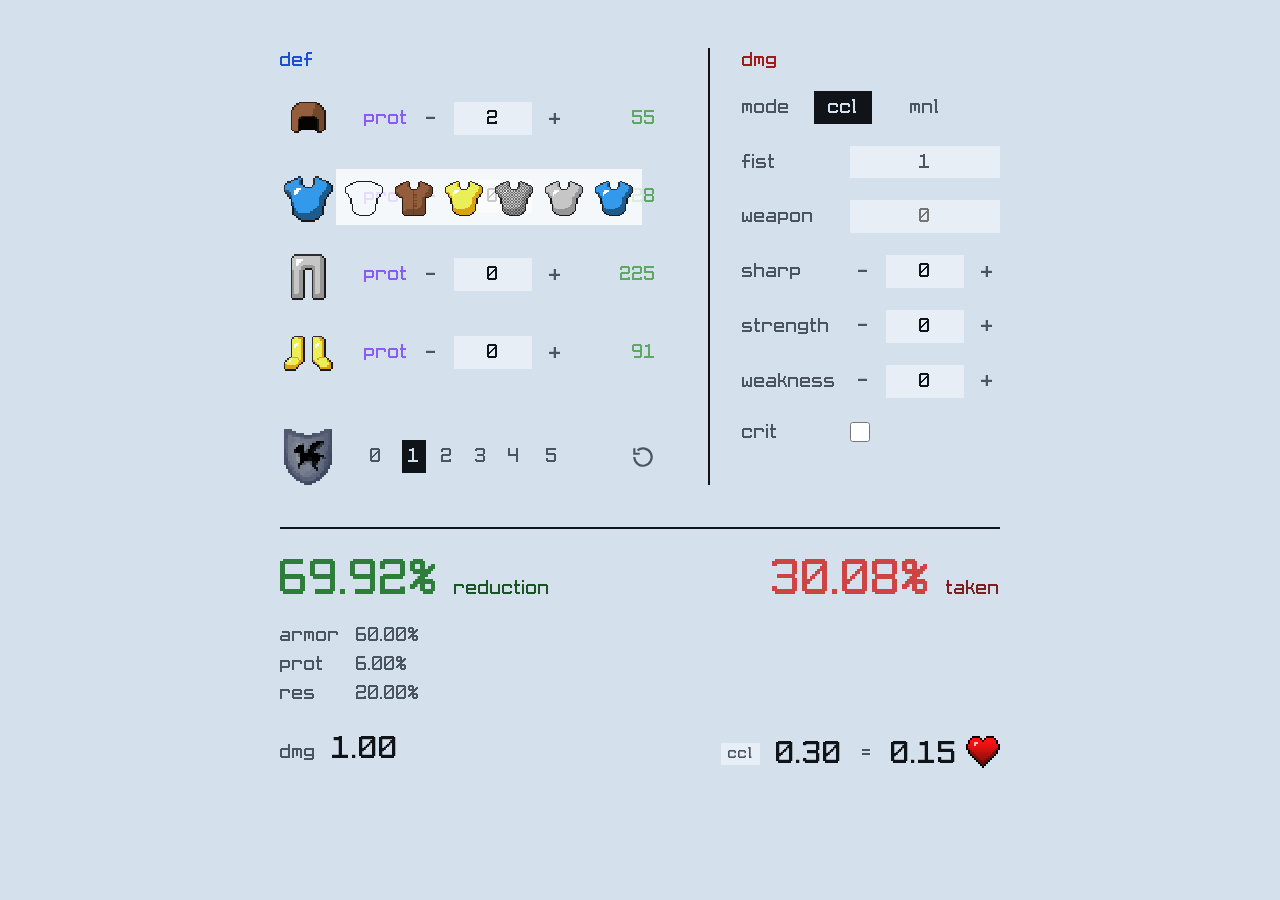
<file: tests/visual.html>
<!doctype html>
<html><head><base href="../"><meta charset="utf-8"><link rel="stylesheet" href="css/style.css"></head>
<body><main id="app"></main>
<script src="js/calc.js"></script><script src="js/ui.js"></script>
<script>
  ProtUI.mount(document.getElementById('app'));
  // pick a full diamond + leather mix so we can see tinted leather and numbers
  var picks = [['helmet','leather'],['chestplate','diamond'],['leggings','iron'],['boots','gold']];
  var mode = new URLSearchParams(location.search).get('mode') || 'popover';
  picks.forEach(function (p) {
    var row = document.querySelector('[data-slot="' + p[0] + '"]');
    row.querySelector('.slot-trigger').click();
    row.querySelector('.mat-option[data-material="' + p[1] + '"]').click();
  });
  if (mode === 'popover') {
    var row = document.querySelector('[data-slot="chestplate"]');
    row.querySelector('.slot-trigger').click();
  } else if (mode === 'modal') {
    document.querySelector('.mobile-bar .stat.reduction .stat-label').click();
  }
</script></body></html>
</file>
<file: css/style.css>
/* prot — markra-grade restraint: no borders, no rules, paper-blue ground. */

@font-face {
  font-family: 'Minecraft AE';
  src: url('../assets/fonts/minecraft-ae.woff2') format('woff2'),
       url('../assets/fonts/minecraft-ae.ttf') format('truetype');
  font-display: swap;
}

:root {
  --ground: #d4e0ec;
  --ink: #101418;
  --ink-soft: #4a5560;
  --enchanted: #8a5cf5;
  --durability: #5fa863;
  --reduction: #2f7d3a;
  --reduction-soft: #1a5424;
  --taken: #cc4444;
  --taken-soft: #7a2020;
  --def: #1d4ed8;
  --dmg: #a11b1b;
  --wash: rgba(255, 255, 255, 0.45);
  --wash-strong: rgba(255, 255, 255, 0.78);
  --control-col: 200px;
  --prot-group: 200px;
  --panel-gap: 32px;
  --dmg-label: 84px;
  --dmg-col: 150px;
  --stat-col: 186px;
}

* { box-sizing: border-box; }

img { image-rendering: pixelated; image-rendering: crisp-edges; }

button {
  font: inherit;
  color: inherit;
  background: none;
  border: 0;
  padding: 0;
  cursor: pointer;
}

body {
  margin: 0;
  background: var(--ground);
  color: var(--ink);
  font-family: 'Minecraft AE', 'Courier New', monospace;
  font-size: 16px;
  line-height: 1.55;
}

main {
  display: grid;
  grid-template-columns: minmax(0, 1fr);
  gap: 28px;
  width: max-content;
  max-width: 100%;
  margin: 0 auto;
  padding: 48px 0;
}

/* ---------- panels ---------- */

.panels {
  display: grid;
  grid-template-columns: max-content max-content;
  gap: var(--panel-gap);
  align-items: start;
}

.panel-title { margin: 0 0 18px; }

.panel[data-panel="def"] { padding-right: 24px; border-right: 2px solid var(--ink); }

.panel[data-panel="def"] .panel-title { color: var(--def); }

.panel[data-panel="dmg"] .panel-title { color: var(--dmg); }

.divider {
  width: 100%;
  margin: 0;
  border: 0;
  border-top: 2px solid var(--ink);
}

/* ---------- slot rows ---------- */

.controls { display: grid; gap: 22px; }

.slot-row {
  position: relative;
  display: grid;
  grid-template-columns: 56px var(--control-col) 64px;
  align-items: center;
  gap: 28px;
}

.slot-trigger {
  width: 56px;
  height: 56px;
  display: block;
  transition: background 120ms ease;
}

.slot-trigger img { width: 56px; height: 56px; display: block; }

.slot-trigger:hover { background: var(--wash); }

.durability {
  text-align: right;
  color: var(--durability);
  font-variant-numeric: tabular-nums;
}

/* ---------- material popover ---------- */

.material-popover {
  position: absolute;
  top: 50%;
  left: 56px;
  transform: translateY(-50%);
  max-width: calc(100% - 56px);
  display: flex;
  flex-wrap: wrap;
  gap: 6px;
  padding: 6px;
  background: var(--wash-strong);
  opacity: 0;
  visibility: hidden;
  transition: opacity 90ms ease, visibility 90ms;
  z-index: 20;
}

.material-popover.is-open {
  opacity: 1;
  visibility: visible;
}

.mat-option { width: 44px; height: 44px; display: block; transition: background 120ms ease; }
.mat-option img { width: 44px; height: 44px; display: block; }
.mat-option:hover { background: rgba(255, 255, 255, 0.9); }

/* ---------- prot control ---------- */

.prot {
  display: flex;
  align-items: center;
  justify-content: space-between;
  gap: 10px;
  width: var(--prot-group);
  justify-self: start;
}

.prot-label { color: var(--enchanted); }

.prot-stepper { display: flex; align-items: center; gap: 10px; }

.prot-input {
  width: 78px;
  padding: 4px 6px;
  font: inherit;
  color: inherit;
  background: var(--wash);
  border: 0;
  text-align: center;
  font-variant-numeric: tabular-nums;
}

.prot-input:focus { outline: 1px dashed var(--ink-soft); outline-offset: 2px; }

.prot-dec, .prot-inc {
  width: 26px;
  color: var(--ink-soft);
  font-size: 18px;
  line-height: 1;
  transition: background 120ms ease, color 120ms ease;
}

.prot-dec:hover, .prot-inc:hover { background: var(--wash); color: var(--ink); }

input[type="number"]::-webkit-outer-spin-button,
input[type="number"]::-webkit-inner-spin-button { -webkit-appearance: none; margin: 0; }
input[type="number"] { -moz-appearance: textfield; appearance: textfield; }

/* ---------- resistance levels ---------- */

.resistance-row {
  display: grid;
  grid-template-columns: 56px var(--control-col) 64px auto;
  align-items: center;
  gap: 28px;
  margin-top: 26px;
}

.res-icon {
  width: 56px;
  height: 56px;
  display: block;
  object-fit: contain;
}

.res-levels {
  display: grid;
  grid-template-columns: repeat(6, 1fr);
  align-items: center;
  justify-items: center;
  width: var(--prot-group);
  justify-self: start;
}

.reset-button {
  width: 26px;
  height: 26px;
  justify-self: end;
  color: var(--ink-soft);
  transition: color 120ms ease;
}

.reset-button svg { width: 100%; height: 100%; display: block; }

.reset-button:hover { color: var(--taken); }

.reset-actions { display: flex; gap: 18px; justify-content: flex-end; }

.reset-cancel, .reset-confirm {
  padding: 4px 12px;
  color: var(--ink-soft);
  transition: background 120ms ease, color 120ms ease;
}

.reset-cancel:hover { background: var(--wash); }

.reset-confirm:hover { background: var(--ink); color: var(--ground); }

.res-level {
  padding: 4px 6px;
  color: var(--ink-soft);
  font-variant-numeric: tabular-nums;
  transition: background 120ms ease, color 120ms ease;
}

.res-level:first-child { justify-self: start; }
.res-level:last-child { justify-self: end; }

.res-level:hover { background: var(--wash); }

.res-level.is-active { background: var(--ink); color: var(--ground); }

/* ---------- damage panel ---------- */

.dmg-controls { display: grid; gap: 22px; }

.dmg-row {
  display: grid;
  grid-template-columns: var(--dmg-label) var(--dmg-col);
  align-items: center;
  gap: 24px;
}

.dmg-row.is-off { visibility: hidden; pointer-events: none; }

.mode-row { display: flex; align-items: center; gap: 24px; }

.mode {
  padding: 4px 14px;
  color: var(--ink-soft);
  transition: background 120ms ease, color 120ms ease;
}

.mode:hover { background: var(--wash); }

.mode.is-active { background: var(--ink); color: var(--ground); }

.dmg-label { color: var(--ink-soft); }

.fist-value {
  width: 100%;
  padding: 4px 6px;
  text-align: center;
  color: var(--ink-soft);
  background: var(--wash);
  font-variant-numeric: tabular-nums;
}

.weapon-input { width: 100%; text-align: center; }

.dmg-stepper { width: 100%; justify-content: space-between; }

.crit-input { width: 20px; height: 20px; margin: 0; accent-color: var(--ink); }

/* ---------- results ---------- */

.results {
  display: grid;
  grid-template-columns: max-content 1fr;
  align-items: start;
  gap: 22px 32px;
  width: 100%;
}

.results > .breakdown { grid-column: 1; }

.results > .damage-row,
.results > .epf-capped { grid-column: 1 / -1; }

.stat.taken { grid-column: 2; justify-self: end; }

.breakdown {
  margin: 0;
  display: grid;
  grid-template-columns: max-content max-content;
  column-gap: 16px;
  row-gap: 4px;
}

.breakdown .line { display: contents; }

.line-label { color: var(--ink-soft); }

.line-value { color: var(--ink-soft); font-variant-numeric: tabular-nums; }

.stat { display: flex; align-items: baseline; gap: 14px; }

.stat-value {
  font-size: 40px;
  line-height: 1.1;
  font-variant-numeric: tabular-nums;
  text-align: right;
  color: var(--reduction);
}

.results .stat-value { width: var(--stat-col); }

/* the left reading starts on the divider's edge and carries its label with it;
   the right one keeps a fixed box so its own edge never moves */
.results .stat.reduction .stat-value { width: auto; text-align: left; }

.stat-label { color: var(--reduction-soft); cursor: default; }

.stat.taken .stat-value { color: var(--taken); }

.stat.taken .stat-label { color: var(--taken-soft); }

.epf-capped {
  margin: 0;
  padding: 6px 10px;
  background: var(--ink);
  color: var(--ground);
  font-size: 14px;
  justify-self: start;
}

.epf-capped[hidden] { display: none; }

.damage-row {
  display: grid;
  grid-template-columns: auto 1fr;
  align-items: baseline;
  column-gap: 16px;
}

.dmg-lead { display: flex; align-items: baseline; gap: 16px; }

.dmg-chain { display: flex; align-items: center; gap: 16px; justify-self: end; }

.dmg-value { font-size: 26px; font-variant-numeric: tabular-nums; }

.dmg-tag {
  align-self: center;
  padding: 1px 7px;
  color: var(--ink-soft);
  background: var(--wash);
  font-size: 13px;
}

.damage-label { color: var(--ink-soft); }

.damage-input {
  width: 100%;
  padding: 8px 10px;
  font: inherit;
  color: inherit;
  background: var(--wash);
  border: 0;
  font-variant-numeric: tabular-nums;
}

.damage-input:focus { outline: 1px dashed var(--ink-soft); outline-offset: 2px; }

.damage-out { display: flex; align-items: center; gap: 18px; }

.damage-equals { color: var(--ink-soft); }

.damage-value { font-size: 26px; font-variant-numeric: tabular-nums; }

.heart-value { font-size: 26px; font-variant-numeric: tabular-nums; }

.heart-icon { width: 34px; height: 32px; margin-left: -10px; position: relative; top: -2px; display: block; }

/* ---------- mobile bar & confirm modal ---------- */

.mobile-bar { display: none; }

.confirm-modal {
  position: fixed;
  inset: 0;
  display: flex;
  align-items: center;
  justify-content: center;
  opacity: 0;
  visibility: hidden;
  transition: opacity 140ms ease, visibility 140ms;
  z-index: 60;
}

.confirm-modal.is-open { opacity: 1; visibility: visible; }

.modal-backdrop { position: absolute; inset: 0; background: rgba(16, 20, 24, 0.28); }

.modal-card {
  position: relative;
  min-width: 240px;
  padding: 28px 32px;
  background: var(--ground);
  display: grid;
  gap: 10px;
}

/* ---------- mobile ---------- */

@media (max-width: 760px) {
  :root { --control-col: 100%; --prot-group: 184px; --stat-col: 96px; }

  body { padding-bottom: 96px; }

  main {
    gap: 20px;
    width: auto;
    max-width: none;
    padding: 22px 20px 28px;
  }

  .panels { grid-template-columns: 1fr; gap: 20px; }

  .panel-title { margin-bottom: 12px; }

  .controls { gap: 14px; }

  .slot-row { grid-template-columns: 44px minmax(0, 1fr) 40px; gap: 10px; }

  .slot-trigger, .slot-trigger img { width: 44px; height: 44px; }

  .material-popover {
    left: 44px;
    right: auto;
    width: max-content;
    max-width: calc(100% - 56px);
    top: 0;
    transform: none;
    display: grid;
    grid-template-columns: repeat(3, 44px);
    justify-items: start;
    align-content: start;
    gap: 6px;
    padding: 6px;
  }

  .prot { justify-self: end; }

  .res-levels { justify-self: end; }

  .resistance-row {
    grid-template-columns: 44px minmax(0, 1fr) 40px;
    gap: 10px;
    margin-top: 20px;
  }

  .res-icon { width: 44px; height: 44px; }

  .prot-input { width: 62px; }

  /* the weapon row fills the shared control column, not the stepper input width */
  .weapon-input { width: 100%; }

  .stat-value { font-size: 26px; }

  /* stacked: the column rule turns into a horizontal one between the panels */
  .panel[data-panel="def"] { padding: 0 0 20px; border-right: 0; border-bottom: 2px solid var(--ink); }

  /* the fixed bar owns the headline pair; the page body keeps the details */
  .results > .stat { display: none; }

  .divider, .results { width: 100%; }

  .results { grid-template-columns: max-content minmax(0, 1fr); gap: 16px 20px; }

  .results .stat { gap: 8px; }

  .results .stat-value { font-size: 22px; }

  .damage-row { column-gap: 12px; }

  .dmg-controls { gap: 14px; }

  .dmg-row { grid-template-columns: var(--dmg-label) var(--dmg-col); gap: 10px; }

  .heart-icon { margin-left: -4px; }

  .mode-row { gap: 12px; }

  .dmg-icon { width: 44px; height: 44px; }



  .damage-input { padding: 6px 10px; }

  .damage-out { gap: 12px; }

  .damage-value, .heart-value { font-size: 22px; }

  .mobile-bar {
    display: flex;
    justify-content: space-between;
    align-items: flex-start;
    position: fixed;
    left: 0;
    right: 0;
    bottom: 0;
    padding: 12px 20px 14px;
    background: var(--ground);
    border-top: 2px solid var(--ink);
    z-index: 40;
  }

  .mobile-bar .stat {
    flex-direction: column;
    align-items: center;
    gap: 2px;
  }

  .mobile-bar .stat-value { font-size: 26px; min-width: 0; }

  .mobile-bar .stat:first-child { align-items: flex-start; }
  .mobile-bar .stat:last-child { align-items: flex-end; }
}
</file>
